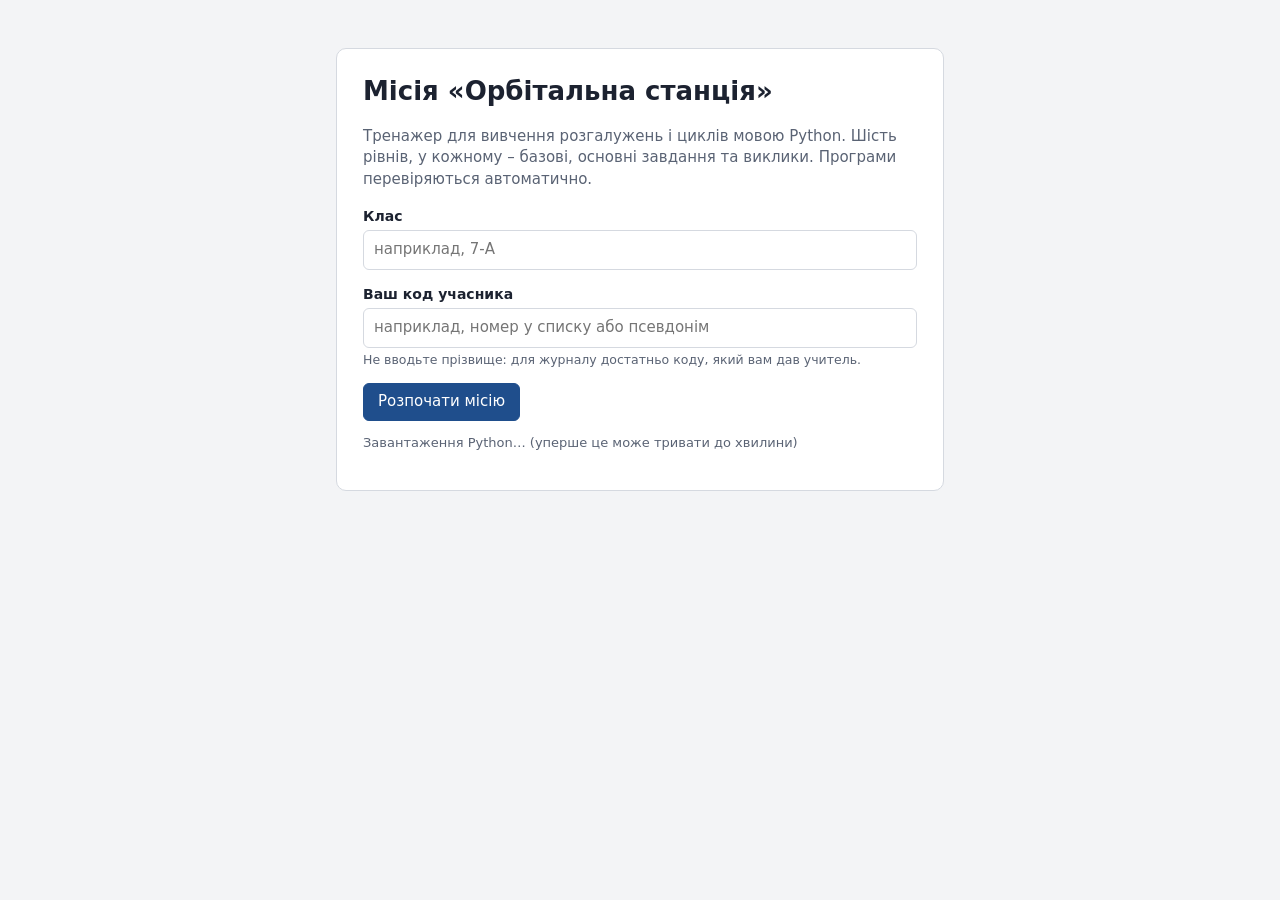
<file: index.html>
<!doctype html>
<html lang="uk">
<head>
<meta charset="utf-8">
<meta name="viewport" content="width=device-width, initial-scale=1">
<title>Орбітальна станція – тренажер з Python</title>
<link rel="stylesheet" href="css/style.css">
</head>
<body>
<div id="app"></div>
<div id="toast" role="status" aria-live="polite"></div>
<script src="js/config.js"></script>
<script src="js/tasks.js"></script>
<script src="js/app.js"></script>
</body>
</html>
</file>
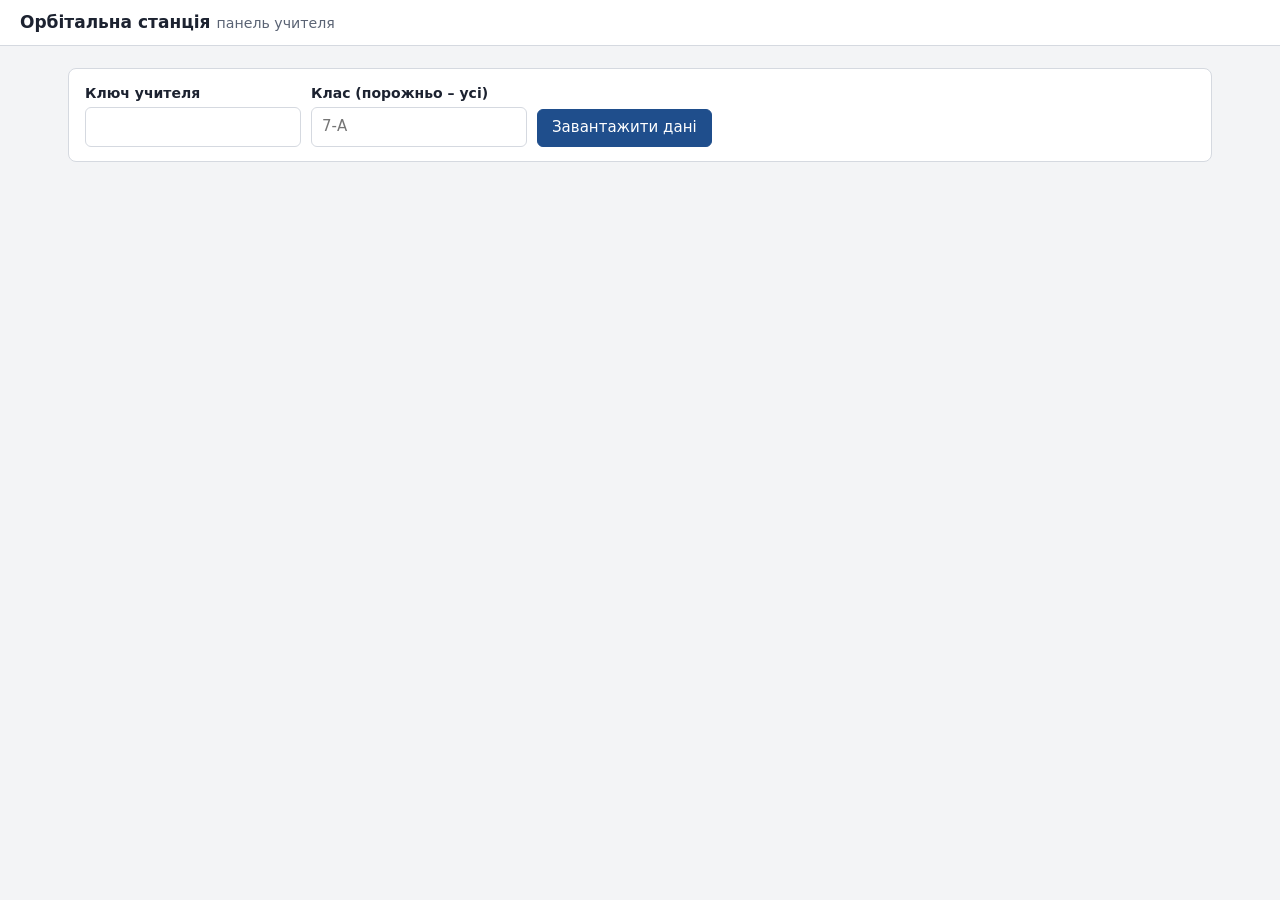
<file: teacher.html>
<!doctype html>
<html lang="uk">
<head>
<meta charset="utf-8">
<meta name="viewport" content="width=device-width, initial-scale=1">
<title>Панель учителя – Орбітальна станція</title>
<link rel="stylesheet" href="css/style.css">
<style>
  .main { max-width: 1200px; margin: 0 auto; }
  .row { display: flex; gap: 10px; flex-wrap: wrap; align-items: flex-end; }
  .row .field { margin: 0; }
  .grid2 { display: grid; grid-template-columns: 1fr 1fr; gap: 18px; }
  @media (max-width: 900px) { .grid2 { grid-template-columns: 1fr; } }
  td.num, th.num { text-align: right; }
  .bar { height: 8px; background: var(--accent-soft); border-radius: 4px; overflow: hidden; min-width: 80px; }
  .bar i { display: block; height: 100%; background: var(--accent); }
</style>
</head>
<body>
<div class="topbar"><div class="title">Орбітальна станція<small>панель учителя</small></div></div>
<main class="main">
  <div class="statement">
    <div class="row">
      <div class="field"><label for="key">Ключ учителя</label><input id="key" type="password"></div>
      <div class="field"><label for="cls">Клас (порожньо – усі)</label><input id="cls" placeholder="7-А"></div>
      <button class="btn primary" id="load">Завантажити дані</button>
      <span class="loading" id="msg"></span>
    </div>
  </div>
  <div id="out"></div>
</main>
<script src="js/config.js"></script>
<script src="js/tasks.js"></script>
<script>
const esc = s => String(s).replace(/[&<>"]/g, c => ({ '&': '&amp;', '<': '&lt;', '>': '&gt;', '"': '&quot;' }[c]));
const TASKS = {}; LEVELS.forEach(l => l.tasks.forEach(t => TASKS[t.id] = Object.assign({ level: l.id }, t)));
const ERR = { wrong: 'неправильний результат', timeout: 'нескінченний цикл / задовго', SyntaxError: 'синтаксис', IndentationError: 'відступи',
  NameError: 'невідоме ім’я', TypeError: 'типи (str/int)', ValueError: 'значення', EOFError: 'зайвий input()' };
try { document.getElementById('key').value = sessionStorage.getItem('tkey') || ''; } catch (e) {}
document.getElementById('load').onclick = async () => {
  const key = document.getElementById('key').value.trim(), cls = document.getElementById('cls').value.trim();
  const msg = document.getElementById('msg');
  if (!CONFIG.REPORT_URL) { msg.textContent = 'У js/config.js не вказано REPORT_URL.'; return; }
  try { sessionStorage.setItem('tkey', key); } catch (e) {}
  msg.textContent = 'Завантаження…';
  try {
    const r = await fetch(CONFIG.REPORT_URL + '?key=' + encodeURIComponent(key) + '&cls=' + encodeURIComponent(cls));
    const data = await r.json();
    if (data.error) { msg.textContent = data.error; return; }
    msg.textContent = 'Записів: ' + data.rows.length;
    render(data.rows);
  } catch (e) { msg.textContent = 'Не вдалося отримати дані: ' + e; }
};
function render(rows) {
  const checks = rows.filter(r => r.result === 'ok' || r.result === 'fail');
  // учні
  const st = {};
  checks.forEach(r => {
    const k = r.cls + ' · ' + r.student; const s = st[k] || (st[k] = { done: new Set(), attempts: 0, hints: 0, maxLevel: 0, last: r.time });
    s.attempts++; if (r.result === 'ok') { s.done.add(r.task); s.maxLevel = Math.max(s.maxLevel, +r.level); } s.last = r.time;
  });
  rows.filter(r => r.result === 'hint').forEach(r => { const k = r.cls + ' · ' + r.student; (st[k] || (st[k] = { done: new Set(), attempts: 0, hints: 0, maxLevel: 0 })).hints++; });
  // завдання
  const tk = {};
  checks.forEach(r => {
    const t = tk[r.task] || (tk[r.task] = { attempts: 0, fails: 0, solvers: new Set(), tried: new Set(), errors: {} });
    t.attempts++; t.tried.add(r.cls + r.student);
    if (r.result === 'ok') t.solvers.add(r.cls + r.student); else { t.fails++; const e = r.error || 'wrong'; t.errors[e] = (t.errors[e] || 0) + 1; }
  });
  const errAll = {}; checks.filter(r => r.result === 'fail').forEach(r => { const e = r.error || 'wrong'; errAll[e] = (errAll[e] || 0) + 1; });
  const hard = Object.entries(tk).filter(([, t]) => t.attempts >= 3).sort((a, b) => b[1].fails / b[1].attempts - a[1].fails / a[1].attempts).slice(0, 8);
  document.getElementById('out').innerHTML = `
  <div class="grid2">
    <div class="panel"><div class="panel-head">Завдання з найбільшою часткою помилок (тема для розбору на початку уроку)</div><div class="panel-body">
      <table class="report"><tr><th>Завдання</th><th class="num">Спроб</th><th>Частка помилок</th><th>Типові помилки</th></tr>
      ${hard.map(([id, t]) => `<tr><td>${esc(id)} ${esc(TASKS[id] ? TASKS[id].title : '')}</td><td class="num">${t.attempts}</td>
        <td><div class="bar"><i style="width:${Math.round(100 * t.fails / t.attempts)}%"></i></div>${Math.round(100 * t.fails / t.attempts)}%</td>
        <td>${Object.entries(t.errors).sort((a, b) => b[1] - a[1]).slice(0, 2).map(([e, n]) => esc(ERR[e] || e) + ' (' + n + ')').join(', ')}</td></tr>`).join('') || '<tr><td colspan="4">Поки недостатньо даних.</td></tr>'}
      </table></div></div>
    <div class="panel"><div class="panel-head">Типи помилок у класі</div><div class="panel-body">
      <table class="report"><tr><th>Тип помилки</th><th class="num">Кількість</th></tr>
      ${Object.entries(errAll).sort((a, b) => b[1] - a[1]).map(([e, n]) => `<tr><td>${esc(ERR[e] || e)}</td><td class="num">${n}</td></tr>`).join('') || '<tr><td colspan="2">Помилок поки немає.</td></tr>'}
      </table></div></div>
  </div>
  <div class="panel"><div class="panel-head">Учні</div><div class="panel-body">
    <table class="report"><tr><th>Клас · код</th><th class="num">Виконано завдань</th><th class="num">Найвищий рівень</th><th class="num">Спроб</th><th class="num">Підказок</th></tr>
    ${Object.entries(st).sort().map(([k, s]) => `<tr><td>${esc(k)}</td><td class="num">${s.done.size}</td><td class="num">${s.maxLevel || '–'}</td><td class="num">${s.attempts}</td><td class="num">${s.hints}</td></tr>`).join('')}
    </table></div></div>`;
}
</script>
</body>
</html>
</file>
<file: css/style.css>
:root {
  --bg: #f3f4f6; --panel: #ffffff; --text: #1c2230; --muted: #5a6374; --line: #d5d9e0;
  --accent: #1f4e8c; --accent-soft: #e8eef7; --ok: #1e7a3c; --ok-soft: #e7f4ec;
  --err: #b42318; --err-soft: #fdecea; --warn: #8a5a00; --warn-soft: #fff5e0;
  --mono: Consolas, "Cascadia Mono", "Courier New", monospace;
  --ui: "Segoe UI", system-ui, -apple-system, Roboto, Arial, sans-serif;
}
* { box-sizing: border-box; }
html, body { margin: 0; background: var(--bg); color: var(--text); font: 15px/1.45 var(--ui); }
button { font: inherit; cursor: pointer; }
button:disabled { cursor: not-allowed; opacity: .5; }
input, textarea { font: inherit; }

/* ---------- top bar ---------- */
.topbar { display: flex; align-items: center; gap: 16px; padding: 10px 20px; background: var(--panel); border-bottom: 1px solid var(--line); position: sticky; top: 0; z-index: 5; }
.topbar .title { font-weight: 700; font-size: 17px; }
.topbar .title small { font-weight: 400; color: var(--muted); margin-left: 6px; }
.topbar .spacer { flex: 1; }
.topbar .who { color: var(--muted); font-size: 14px; }
.topbar .status { font-size: 13px; color: var(--muted); }
.btn { border: 1px solid var(--line); background: var(--panel); border-radius: 6px; padding: 7px 14px; color: var(--text); }
.btn:hover:not(:disabled) { border-color: #a9b1bd; }
.btn.primary { background: var(--accent); border-color: var(--accent); color: #fff; }
.btn.primary:hover:not(:disabled) { background: #183f73; }
.btn.small { padding: 4px 10px; font-size: 13px; }
.btn.ghost { border-color: transparent; background: transparent; color: var(--accent); }

/* ---------- layout ---------- */
.layout { display: grid; grid-template-columns: 290px 1fr; min-height: calc(100vh - 53px); }
.sidebar { background: var(--panel); border-right: 1px solid var(--line); padding: 14px 12px; overflow-y: auto; }
.main { padding: 22px 28px 60px; max-width: 1100px; }
@media (max-width: 860px) { .layout { grid-template-columns: 1fr; } .sidebar { border-right: 0; border-bottom: 1px solid var(--line); } .main { padding: 16px; } }

.level { border: 1px solid var(--line); border-radius: 8px; margin-bottom: 8px; }
.level.locked { opacity: .55; }
.level-head { display: flex; align-items: center; gap: 10px; width: 100%; padding: 9px 10px; border: 0; background: none; text-align: left; border-radius: 8px; }
.level-head:hover:not(:disabled) { background: var(--bg); }
.level-num { flex: 0 0 28px; height: 28px; border-radius: 50%; border: 2px solid var(--accent); color: var(--accent); display: flex; align-items: center; justify-content: center; font-weight: 700; font-size: 14px; }
.level.done .level-num { background: var(--accent); color: #fff; }
.level-name { font-weight: 600; }
.level-sub { font-size: 12.5px; color: var(--muted); }
.level-progress { margin-left: auto; font-size: 12.5px; color: var(--muted); white-space: nowrap; }
.task-list { padding: 2px 8px 10px 46px; }
.group-label { font-size: 11.5px; text-transform: uppercase; letter-spacing: .05em; color: var(--muted); margin: 8px 0 3px; }
.task-link { display: flex; align-items: center; gap: 8px; width: 100%; border: 0; background: none; padding: 4px 6px; border-radius: 5px; text-align: left; font-size: 14px; color: var(--text); }
.task-link:hover { background: var(--bg); }
.task-link.active { background: var(--accent-soft); font-weight: 600; }
.mark { flex: 0 0 16px; height: 16px; border-radius: 50%; border: 1.5px solid #a9b1bd; display: inline-flex; align-items: center; justify-content: center; font-size: 11px; line-height: 1; }
.mark.done { background: var(--ok); border-color: var(--ok); color: #fff; }
.mark.tried { border-color: var(--warn); }
.unlock-note { font-size: 12px; color: var(--muted); padding: 0 10px 10px 46px; }

/* ---------- task ---------- */
.crumbs { font-size: 13px; color: var(--muted); margin-bottom: 4px; }
.task-title { font-size: 22px; margin: 0 0 6px; }
.tags { display: flex; gap: 6px; flex-wrap: wrap; margin-bottom: 12px; }
.tag { font-size: 12px; border: 1px solid var(--line); border-radius: 20px; padding: 2px 9px; color: var(--muted); background: var(--panel); }
.tag.challenge { border-color: #c8a24a; color: var(--warn); }
.statement { background: var(--panel); border: 1px solid var(--line); border-radius: 8px; padding: 14px 16px; margin-bottom: 14px; }
.story { color: var(--muted); font-size: 14px; margin-bottom: 14px; }
.panel { background: var(--panel); border: 1px solid var(--line); border-radius: 8px; margin-bottom: 14px; }
.panel-head { display: flex; align-items: center; gap: 8px; padding: 8px 12px; border-bottom: 1px solid var(--line); font-size: 13px; color: var(--muted); }
.panel-body { padding: 10px 12px; }
.actions { display: flex; gap: 8px; flex-wrap: wrap; align-items: center; margin: 4px 0 14px; }
.actions .hint-info { font-size: 13px; color: var(--muted); }

/* ---------- editor (IDLE-like) ---------- */
.editor { display: flex; font: 15px/1.5 var(--mono); background: #fff; border-radius: 0 0 8px 8px; overflow-x: auto; }
.gutter { flex: 0 0 auto; padding: 10px 8px 10px 10px; text-align: right; color: #9aa3b1; background: #f7f8fa; border-right: 1px solid var(--line); user-select: none; white-space: pre; }
.code { position: relative; flex: 1; min-width: 0; }
.code pre, .code textarea { margin: 0; padding: 10px 12px; font: inherit; white-space: pre; tab-size: 4; border: 0; min-height: 150px; }
.code pre { pointer-events: none; color: #000; }
.code textarea { position: absolute; inset: 0; width: 100%; resize: none; color: transparent; background: transparent; caret-color: #000; outline: none; overflow: hidden; }
.code textarea::selection { background: rgba(31, 78, 140, .25); color: transparent; }
.code.readonly pre { min-height: 0; }
.tk-kw { color: #ff7700; }
.tk-bi { color: #900090; }
.tk-str { color: #00aa00; }
.tk-com { color: #dd0000; }
.tk-num { color: #000; }

/* ---------- io ---------- */
.io-grid { display: grid; grid-template-columns: 220px 1fr; gap: 14px; }
@media (max-width: 700px) { .io-grid { grid-template-columns: 1fr; } }
.inputs { width: 100%; min-height: 96px; font: 14px/1.5 var(--mono); border: 1px solid var(--line); border-radius: 6px; padding: 6px 8px; resize: vertical; }
.shell { font: 14px/1.5 var(--mono); white-space: pre-wrap; min-height: 96px; background: #fbfbfc; border: 1px solid var(--line); border-radius: 6px; padding: 6px 10px; }
.shell .err { color: var(--err); }
.shell .muted { color: var(--muted); }
.label { font-size: 13px; color: var(--muted); margin-bottom: 4px; }

/* ---------- feedback ---------- */
.feedback { border-radius: 8px; padding: 12px 14px; margin-bottom: 14px; border: 1px solid; }
.feedback.ok { background: var(--ok-soft); border-color: #b5dcc2; }
.feedback.fail { background: var(--err-soft); border-color: #f3c3bd; }
.feedback.hint { background: var(--warn-soft); border-color: #ecd29b; }
.feedback h4 { margin: 0 0 6px; font-size: 15px; }
.feedback ul { margin: 6px 0 0; padding-left: 20px; }
.feedback code, .statement code { font-family: var(--mono); background: rgba(0,0,0,.05); padding: 0 3px; border-radius: 3px; }
.cmp { display: grid; grid-template-columns: repeat(3, minmax(0,1fr)); gap: 8px; margin-top: 6px; }
.cmp div { font: 13px/1.4 var(--mono); white-space: pre-wrap; background: #fff; border: 1px solid var(--line); border-radius: 5px; padding: 5px 7px; }
.cmp .cap { font: 12px var(--ui); color: var(--muted); border: 0; background: none; padding: 0; }

/* ---------- predict / trace / fill / parsons ---------- */
.answer { width: 100%; min-height: 90px; font: 15px/1.5 var(--mono); border: 1px solid var(--line); border-radius: 6px; padding: 8px 10px; }
table.trace { border-collapse: collapse; font: 14px var(--mono); }
table.trace th, table.trace td { border: 1px solid var(--line); padding: 4px 8px; text-align: center; }
table.trace th { background: #f7f8fa; font-weight: 600; }
table.trace td.rowh { font: 13px var(--ui); color: var(--muted); }
table.trace input { width: 70px; font: 14px var(--mono); text-align: center; border: 1px solid var(--line); border-radius: 4px; padding: 3px; }
table.trace input.bad { border-color: var(--err); background: var(--err-soft); }
table.trace input.good { border-color: var(--ok); background: var(--ok-soft); }
.fillcode { font: 15px/2 var(--mono); white-space: pre; padding: 10px 12px; overflow-x: auto; }
.fillcode input { font: 15px var(--mono); border: 0; border-bottom: 2px solid var(--accent); background: var(--accent-soft); padding: 1px 4px; min-width: 40px; }
.parsons { list-style: none; margin: 0; padding: 8px; }
.parsons li { display: flex; align-items: center; gap: 8px; border: 1px solid var(--line); border-radius: 6px; background: #fff; margin-bottom: 6px; padding: 4px 6px; cursor: grab; }
.parsons li.dragging { opacity: .4; }
.parsons li.over { border-color: var(--accent); }
.parsons li pre { margin: 0; flex: 1; font: 15px/1.5 var(--mono); white-space: pre; overflow-x: auto; }
.parsons .mv { border: 1px solid var(--line); background: var(--bg); border-radius: 4px; width: 26px; height: 24px; padding: 0; color: var(--muted); }

/* ---------- start / report ---------- */
.center { max-width: 640px; margin: 48px auto; padding: 0 16px; }
.card { background: var(--panel); border: 1px solid var(--line); border-radius: 10px; padding: 24px 26px; }
.card h1 { margin: 0 0 6px; font-size: 26px; }
.card p { color: var(--muted); }
.field { margin: 14px 0; }
.field label { display: block; font-size: 14px; font-weight: 600; margin-bottom: 4px; }
.field input { width: 100%; padding: 8px 10px; border: 1px solid var(--line); border-radius: 6px; }
.field .note { font-size: 12.5px; color: var(--muted); margin-top: 3px; }
.badges { display: flex; flex-wrap: wrap; gap: 10px; margin: 10px 0; }
.badge { border: 1px solid var(--line); border-radius: 8px; padding: 8px 12px; min-width: 150px; background: #fff; }
.badge b { display: block; }
.badge span { font-size: 12.5px; color: var(--muted); }
.badge.off { opacity: .4; }
table.report { border-collapse: collapse; width: 100%; font-size: 14px; margin-top: 10px; }
table.report th, table.report td { border-bottom: 1px solid var(--line); padding: 6px 8px; text-align: left; }
#toast { position: fixed; right: 18px; bottom: 18px; max-width: 360px; background: #1c2230; color: #fff; border-radius: 8px; padding: 10px 14px; font-size: 14px; opacity: 0; transform: translateY(10px); transition: all .25s; pointer-events: none; z-index: 20; }
#toast.show { opacity: 1; transform: none; }
.loading { color: var(--muted); font-size: 13px; }
</file>
